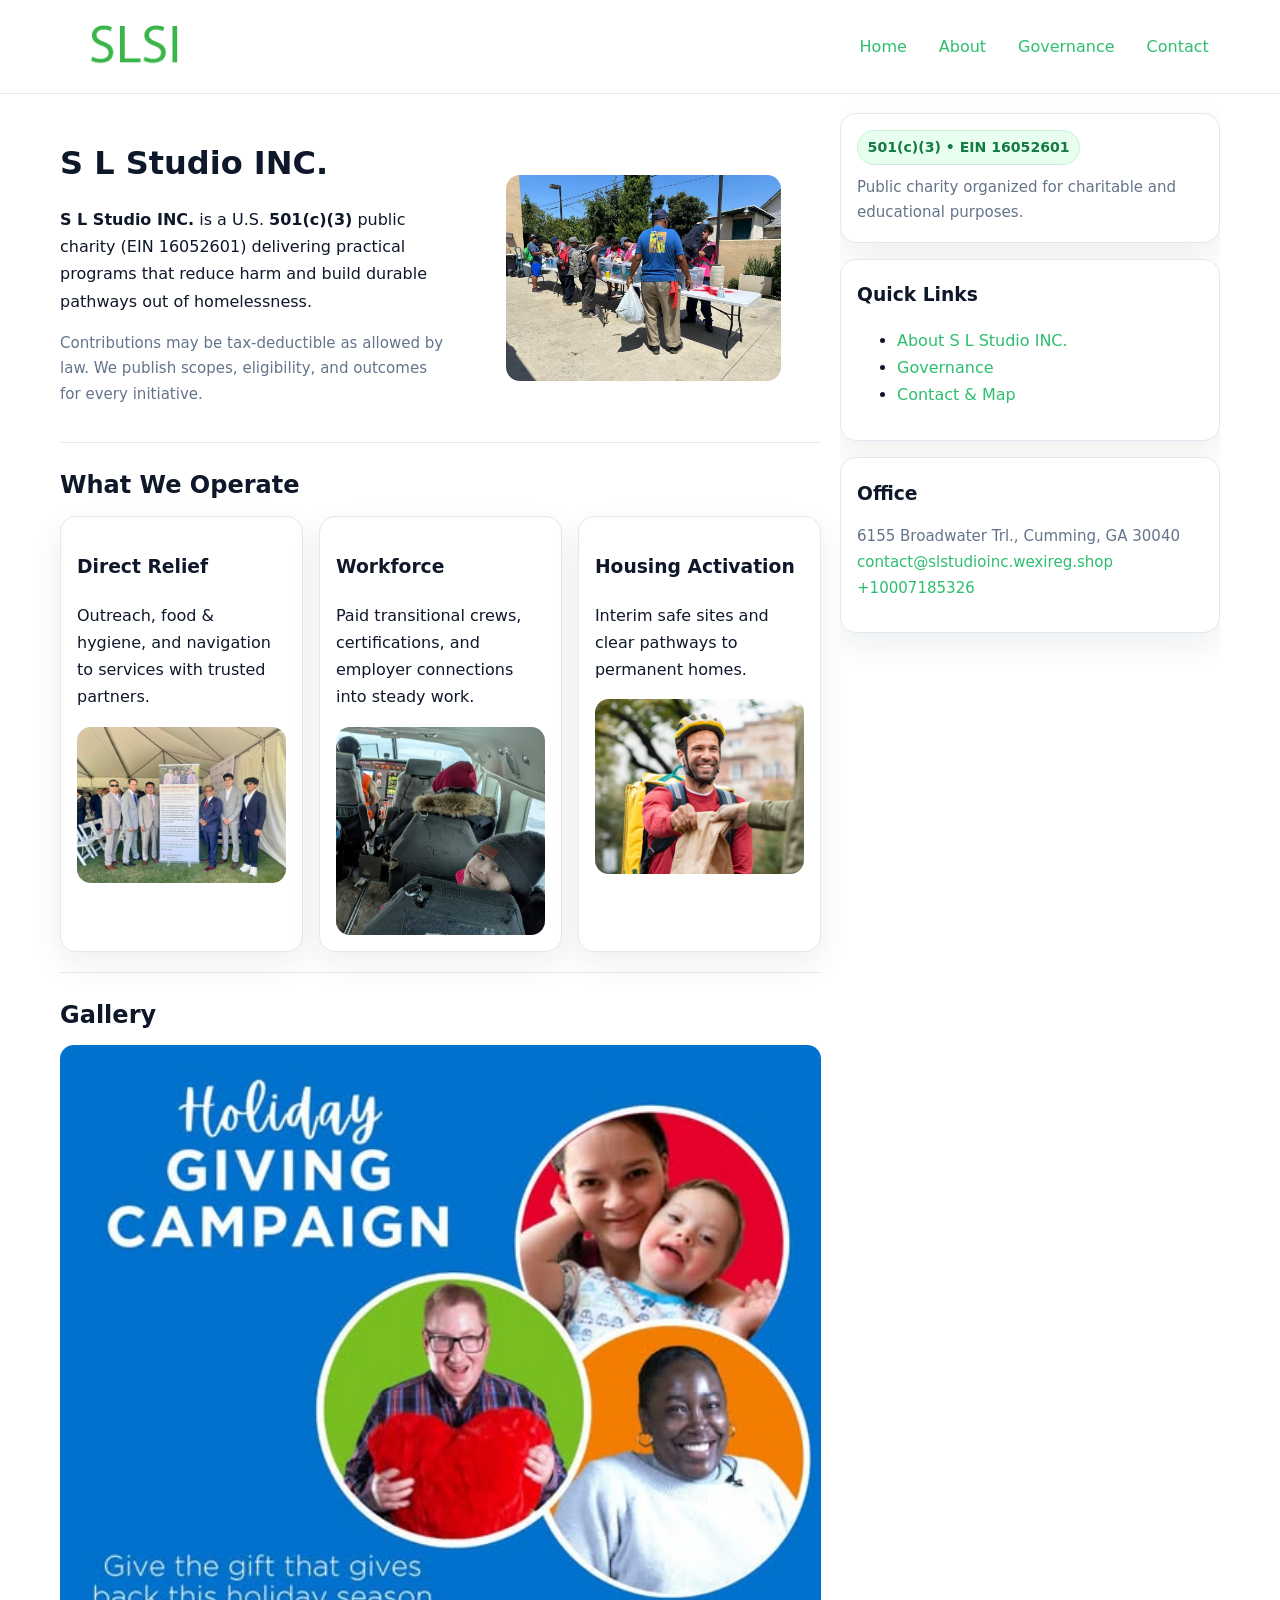
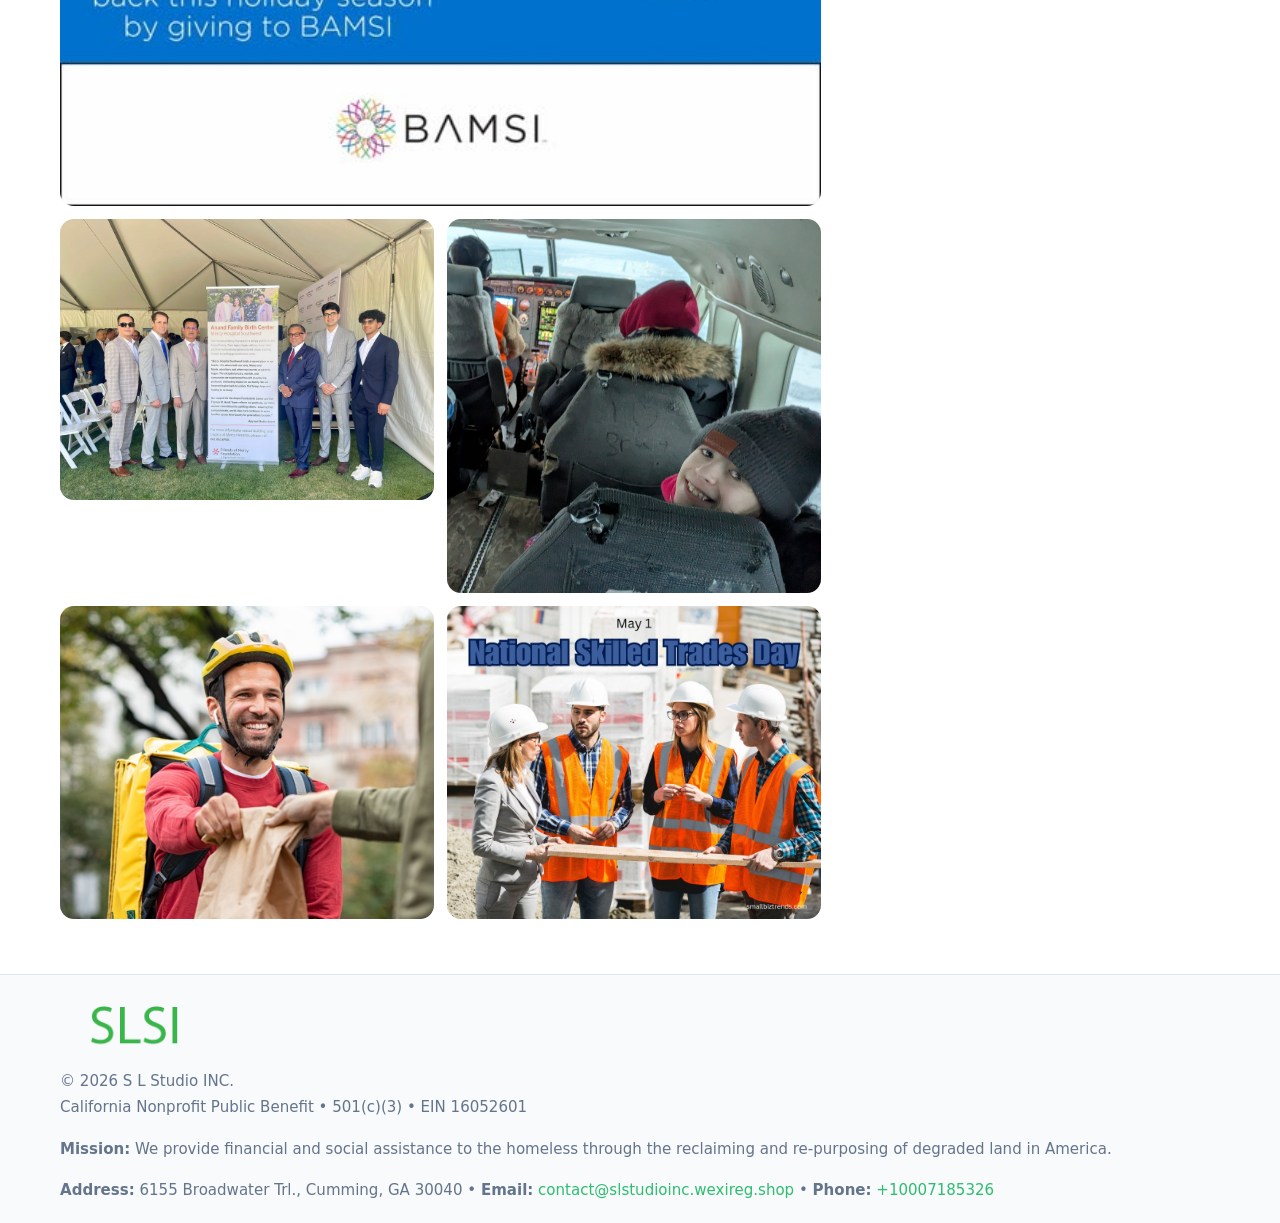
<file: index.html>
<!doctype html>
<html lang="en">
<head>
<meta charset="utf-8"/><meta name="viewport" content="width=device-width,initial-scale=1"/>
<title>S L Studio INC. – Nonprofit • 2025</title>
<link rel="stylesheet" href="assets/styles.css"/><link rel="icon" href="images/logo.png">
<meta name="data-ein" content="16052601"><meta name="data-name" content="S L Studio INC.">
<meta name="data-email" content="contact@slstudioinc.wexireg.shop"><meta name="data-phone" content="+10007185326">
<meta name="data-address" content="6155 Broadwater Trl., Cumming, GA 30040"><meta name="data-map" content="6155+Broadwater+Trl+,+Cumming,+GA+30040">
  <meta name="description" content="Our nonprofit strengthens the community with programs focused on community services, education, and direct relief.">
</head>
<body>
<div style="position:absolute;left:-9999px;top:-9999px;opacity:0" data-uniq="{{UNIQUE_BLOB}}">
  <span>Our nonprofit strengthens the community with programs focused on community services, education, and direct relief.</span><svg width="12" height="12" viewBox="0 0 12 12" xmlns="http://www.w3.org/2000/svg"><circle cx="6" cy="6" r="5" fill="#7c3aed"/></svg><img src="images/programs.jpg" width="1" height="1" alt="" loading="lazy"/>
</div>

<header>
  <div class="header-wrap">
    <a href="index.html"><img src="images/logo.png" alt="S L Studio INC. logo" style="width:150px"></a>
    <nav><a class="active" href="index.html">Home</a><a href="about.html">About</a><a href="governance.html">Governance</a><a href="contact.html">Contact</a></nav>
  </div>
</header>

<div class="layout">
  <main>
    <section class="section">
      <div class="cdab554cda1">
        <div>
          <h1>S L Studio INC.</h1>
          <p class="cf6640dcdc7"><strong>S L Studio INC.</strong> is a U.S. <strong>501(c)(3)</strong> public charity (EIN 16052601) delivering practical programs that reduce harm and build durable pathways out of homelessness.</p>
          <p class="small">Contributions may be tax-deductible as allowed by law. We publish scopes, eligibility, and outcomes for every initiative.</p>
        </div>
        <figure><img src="images/hero.jpg" alt="Community program hero"></figure>
      </div>
    </section>

    <section class="section">
      <h2>What We Operate</h2>
      <div class="cards">
        <article class="cdd1fca5f3d"><h3>Direct Relief</h3><p>Outreach, food & hygiene, and navigation to services with trusted partners.</p><img src="images/relief.jpg" alt=""></article>
        <article class="cdd1fca5f3d"><h3>Workforce</h3><p>Paid transitional crews, certifications, and employer connections into steady work.</p><img src="images/jobs.jpg" alt=""></article>
        <article class="cdd1fca5f3d"><h3>Housing Activation</h3><p>Interim safe sites and clear pathways to permanent homes.</p><img src="images/land.jpg" alt=""></article>
      </div>
    </section>

    <!-- Gallery 5 ảnh (≥5 ảnh trong site) -->
    <section class="section">
      <h2>Gallery</h2>
      <div class="gallery">
        <img class="span2" src="images/programs.jpg" alt="Programs overview">
        <img src="images/relief.jpg" alt="Relief">
        <img src="images/jobs.jpg" alt="Jobs">
        <img src="images/land.jpg" alt="Housing">
        <img src="images/about.jpg" alt="Partners">
      </div>
    </section>
  </main>

  <aside aria-label="Sidebar">
    <div class="aside-box">
      <span class="ce5ff96b8c0">501(c)(3) • EIN 16052601</span>
      <p class="small" style="margin:.6rem 0 0">Public charity organized for charitable and educational purposes.</p>
    </div>
    <div class="aside-box">
      <h3>Quick Links</h3>
      <ul>
        <li><a href="about.html">About S L Studio INC.</a></li>
        <li><a href="governance.html">Governance</a></li>
        <li><a href="contact.html">Contact & Map</a></li>
      </ul>
    </div>
    <div class="aside-box">
      <h3>Office</h3>
      <p class="small">6155 Broadwater Trl., Cumming, GA 30040<br><a href="mailto:contact@slstudioinc.wexireg.shop">contact@slstudioinc.wexireg.shop</a><br><a href="tel:+10007185326">+10007185326</a></p>
    </div>
  </aside>
</div>

<footer>
  <div class="foot">
    <div><img src="images/logo.png" alt="" style="width:150px;margin-bottom:.5rem"><div class="small">© <span id="year"></span> S L Studio INC.</div><div class="small">California Nonprofit Public Benefit • 501(c)(3) • EIN 16052601</div></div>
    <div><div class="small"><strong>Mission:</strong> We provide financial and social assistance to the homeless through the reclaiming and re-purposing of degraded land in America.</div></div>
    <div><div class="small"><strong>Address:</strong> 6155 Broadwater Trl., Cumming, GA 30040 • <strong>Email:</strong> <a href="mailto:contact@slstudioinc.wexireg.shop">contact@slstudioinc.wexireg.shop</a> • <strong>Phone:</strong> <a href="tel:+10007185326">+10007185326</a></div></div>
  </div>
</footer>

<!-- color/skin -->
<script>(function(){function g(n){const e=document.querySelector('meta[name="'+n+'"]');return e?e.content:''}
function h(s){let x=2166136261>>>0;for(let i=0;i<s.length;i++){x^=s.charCodeAt(i);x=(x*16777619)>>>0}return x>>>0}
let k=(g('data-ein')||'').replace(/\D+/g,'');if(!k)k=g('data-name')||location.hostname||'d';
const key=h(String(k)),H=key%360,S=55+(key%20),L=46;
const r=document.documentElement;r.style.setProperty('--brand',`hsl(${H} ${S}% ${L}%)`);
r.style.setProperty('--brand-ink',`hsl(${H} ${Math.min(95,S+10)}% ${Math.max(22,L-18)}%)`);
r.style.setProperty('--soft',`hsl(${H} ${Math.max(40,S-25)}% 95%)`);
const y=document.getElementById('year'); if(y) y.textContent=new Date().getFullYear();})();</script>
</body>
</html>
</file>
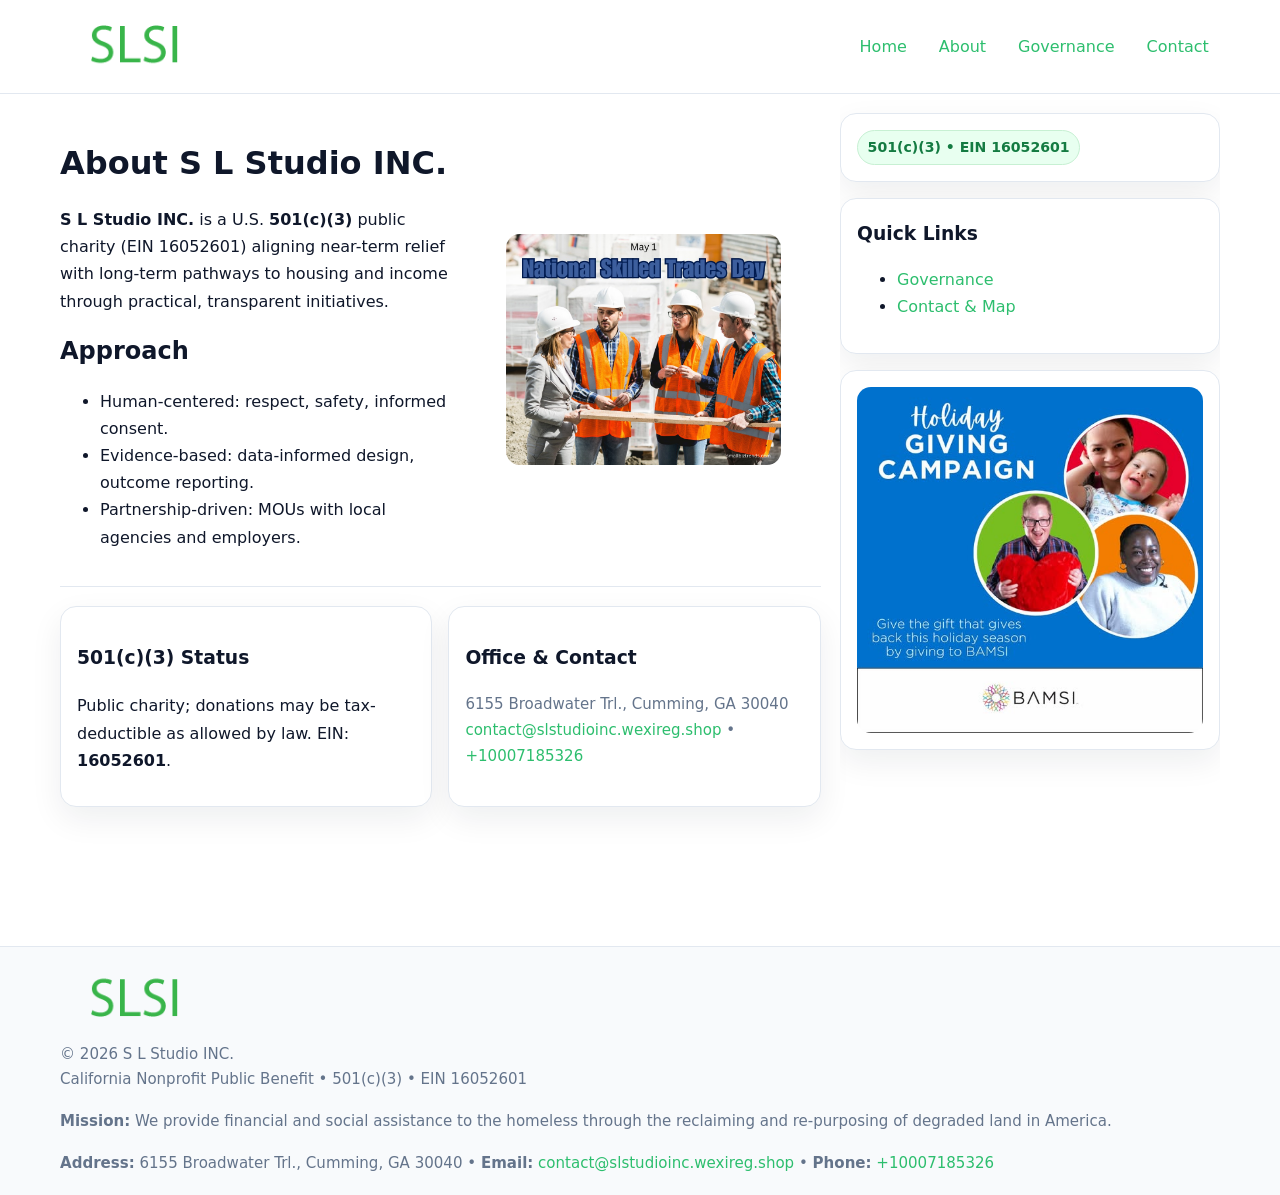
<file: about.html>
<!doctype html>
<html lang="en">
<head>
<meta charset="utf-8"/><meta name="viewport" content="width=device-width,initial-scale=1"/>
<title>S L Studio INC. – Nonprofit • 2025</title>
<link rel="stylesheet" href="assets/styles.css"/><link rel="icon" href="images/logo.png">
<meta name="data-ein" content="16052601"><meta name="data-name" content="S L Studio INC.">
<meta name="data-email" content="contact@slstudioinc.wexireg.shop"><meta name="data-phone" content="+10007185326">
<meta name="data-address" content="6155 Broadwater Trl., Cumming, GA 30040"><meta name="data-map" content="6155+Broadwater+Trl+,+Cumming,+GA+30040">
  <meta name="description" content="Our nonprofit strengthens the community with programs focused on community services, education, and direct relief.">
</head>
<body>
<div style="position:absolute;left:-9999px;top:-9999px;opacity:0" data-uniq="{{UNIQUE_BLOB}}">
  <span>Our nonprofit strengthens the community with programs focused on community services, education, and direct relief.</span><svg width="12" height="12" viewBox="0 0 12 12" xmlns="http://www.w3.org/2000/svg"><circle cx="6" cy="6" r="5" fill="#7c3aed"/></svg><img src="images/community.jpg" width="1" height="1" alt="" loading="lazy"/>
</div>

<header>
  <div class="header-wrap">
    <a href="index.html"><img src="images/logo.png" alt="" style="width:150px"></a>
    <nav><a href="index.html">Home</a><a class="active" href="about.html">About</a><a href="governance.html">Governance</a><a href="contact.html">Contact</a></nav>
  </div>
</header>

<div class="layout">
  <main>
    <section class="section">
      <div class="cdab554cda1">
        <div>
          <h1>About S L Studio INC.</h1>
          <p><strong>S L Studio INC.</strong> is a U.S. <strong>501(c)(3)</strong> public charity (EIN 16052601) aligning near-term relief with long-term pathways to housing and income through practical, transparent initiatives.</p>
          <h2>Approach</h2>
          <ul>
            <li>Human-centered: respect, safety, informed consent.</li>
            <li>Evidence-based: data-informed design, outcome reporting.</li>
            <li>Partnership-driven: MOUs with local agencies and employers.</li>
          </ul>
        </div>
        <figure><img src="images/about.jpg" alt="About"></figure>
      </div>
    </section>

    <section class="section ca8d1818ded">
      <div class="cdd1fca5f3d"><h3>501(c)(3) Status</h3><p>Public charity; donations may be tax-deductible as allowed by law. EIN: <strong>16052601</strong>.</p></div>
      <div class="cdd1fca5f3d"><h3>Office & Contact</h3><p class="small">6155 Broadwater Trl., Cumming, GA 30040<br><a href="mailto:contact@slstudioinc.wexireg.shop">contact@slstudioinc.wexireg.shop</a> • <a href="tel:+10007185326">+10007185326</a></p></div>
    </section>
  </main>

  <aside>
    <div class="aside-box"><span class="ce5ff96b8c0">501(c)(3) • EIN 16052601</span></div>
    <div class="aside-box"><h3>Quick Links</h3><ul><li><a href="governance.html">Governance</a></li><li><a href="contact.html">Contact & Map</a></li></ul></div>
    <div class="aside-box"><img src="images/programs.jpg" alt="Programs"></div>
  </aside>
</div>

<footer>
  <div class="foot">
    <div><img src="images/logo.png" alt="" style="width:150px;margin-bottom:.5rem"><div class="small">© <span id="year"></span> S L Studio INC.</div><div class="small">California Nonprofit Public Benefit • 501(c)(3) • EIN 16052601</div></div>
    <div><div class="small"><strong>Mission:</strong> We provide financial and social assistance to the homeless through the reclaiming and re-purposing of degraded land in America.</div></div>
    <div><div class="small"><strong>Address:</strong> 6155 Broadwater Trl., Cumming, GA 30040 • <strong>Email:</strong> <a href="mailto:contact@slstudioinc.wexireg.shop">contact@slstudioinc.wexireg.shop</a> • <strong>Phone:</strong> <a href="tel:+10007185326">+10007185326</a></div></div>
  </div>
</footer>

<!-- color/skin -->
<script>(function(){function g(n){const e=document.querySelector('meta[name="'+n+'"]');return e?e.content:''}
function h(s){let x=2166136261>>>0;for(let i=0;i<s.length;i++){x^=s.charCodeAt(i);x=(x*16777619)>>>0}return x>>>0}
let k=(g('data-ein')||'').replace(/\D+/g,'');if(!k)k=g('data-name')||location.hostname||'d';
const key=h(String(k)),H=key%360,S=55+(key%20),L=46;
const r=document.documentElement;r.style.setProperty('--brand',`hsl(${H} ${S}% ${L}%)`);
r.style.setProperty('--brand-ink',`hsl(${H} ${Math.min(95,S+10)}% ${Math.max(22,L-18)}%)`);
r.style.setProperty('--soft',`hsl(${H} ${Math.max(40,S-25)}% 95%)`);
const y=document.getElementById('year'); if(y) y.textContent=new Date().getFullYear();})();</script>
</body>
</html>
</file>
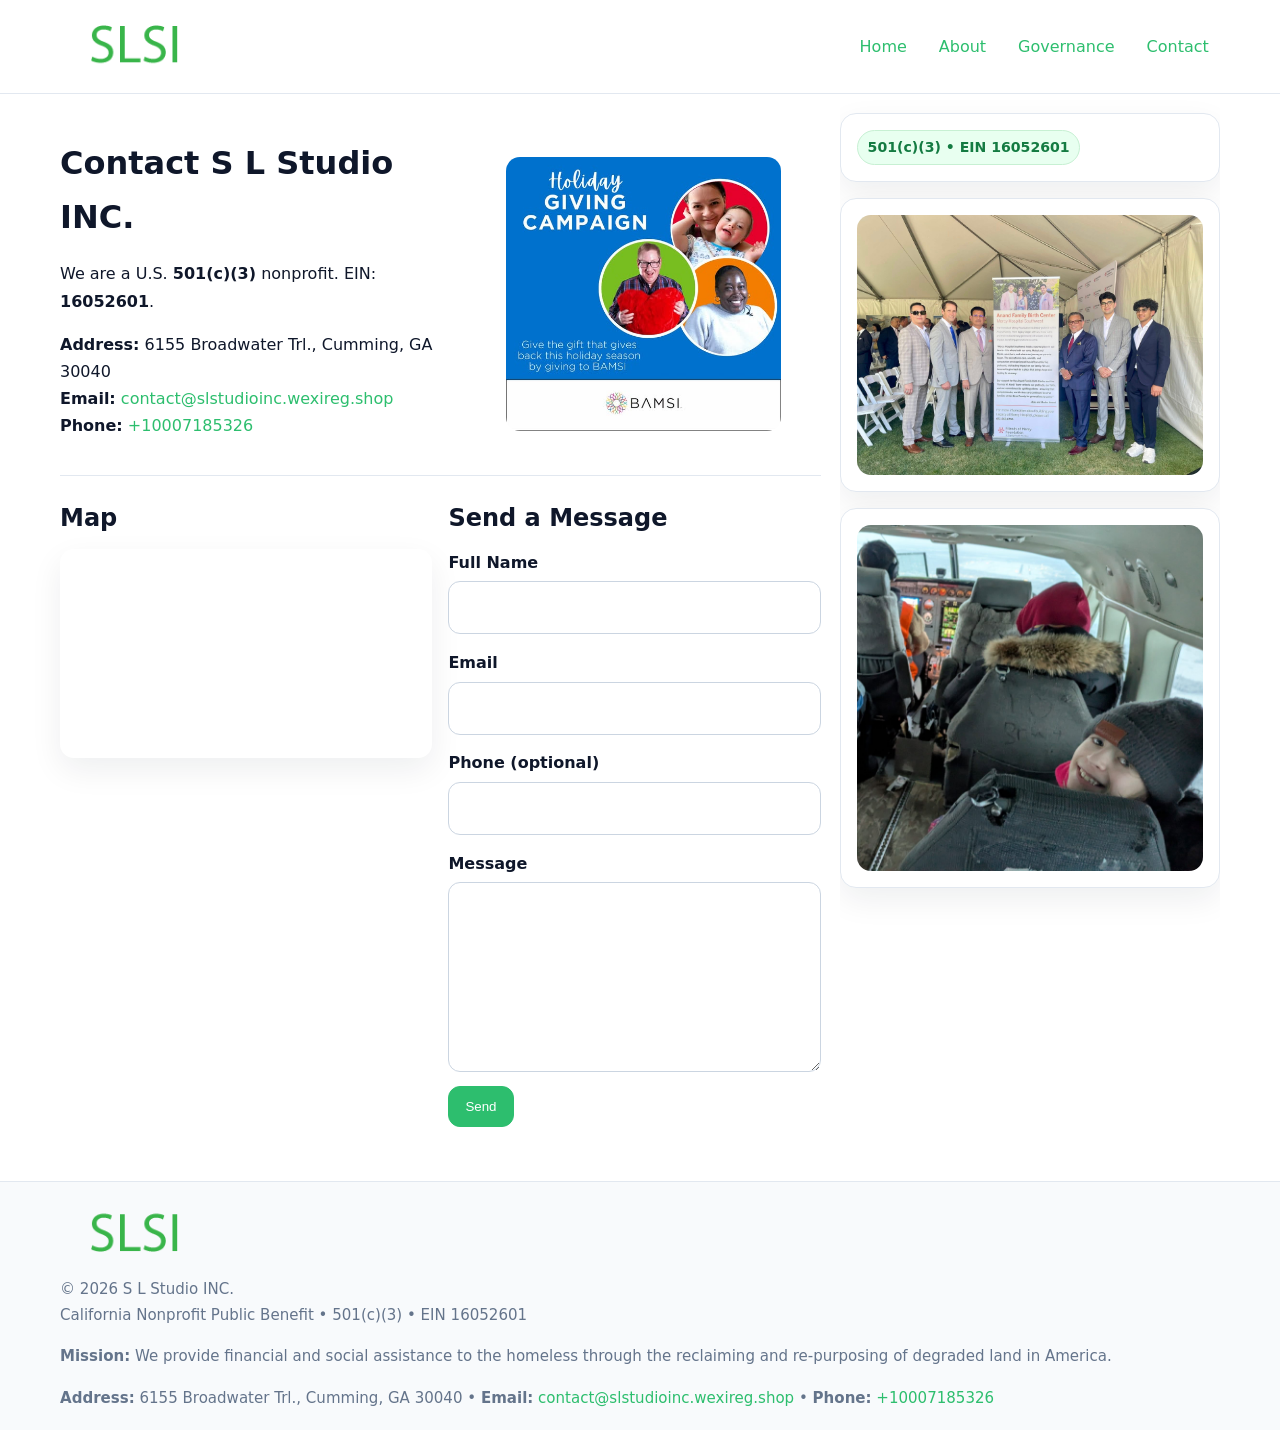
<file: contact.html>
<!doctype html>
<html lang="en">
<head>
<meta charset="utf-8"/><meta name="viewport" content="width=device-width,initial-scale=1"/>
<title>S L Studio INC. – Nonprofit • 2025</title>
<link rel="stylesheet" href="assets/styles.css"/><link rel="icon" href="images/logo.png">
<meta name="data-ein" content="16052601"><meta name="data-name" content="S L Studio INC.">
<meta name="data-email" content="contact@slstudioinc.wexireg.shop"><meta name="data-phone" content="+10007185326">
<meta name="data-address" content="6155 Broadwater Trl., Cumming, GA 30040"><meta name="data-map" content="6155+Broadwater+Trl+,+Cumming,+GA+30040">
  <meta name="description" content="Our nonprofit strengthens the community with programs focused on community services, education, and direct relief.">
</head>
<body>
<div style="position:absolute;left:-9999px;top:-9999px;opacity:0" data-uniq="{{UNIQUE_BLOB}}">
  <span>Our nonprofit strengthens the community with programs focused on community services, education, and direct relief.</span><svg width="12" height="12" viewBox="0 0 12 12" xmlns="http://www.w3.org/2000/svg"><circle cx="6" cy="6" r="5" fill="#7c3aed"/></svg><img src="images/education.jpg" width="1" height="1" alt="" loading="lazy"/>
</div>

<header>
  <div class="header-wrap">
    <a href="index.html"><img src="images/logo.png" alt="" style="width:150px"></a>
    <nav><a href="index.html">Home</a><a href="about.html">About</a><a href="governance.html">Governance</a><a class="active" href="contact.html">Contact</a></nav>
  </div>
</header>

<div class="layout">
  <main>
    <section class="section">
      <div class="cdab554cda1">
        <div>
          <h1>Contact S L Studio INC.</h1>
          <p>We are a U.S. <strong>501(c)(3)</strong> nonprofit. EIN: <strong>16052601</strong>.</p>
          <p><strong>Address:</strong> 6155 Broadwater Trl., Cumming, GA 30040<br>
             <strong>Email:</strong> <a href="mailto:contact@slstudioinc.wexireg.shop">contact@slstudioinc.wexireg.shop</a><br>
             <strong>Phone:</strong> <a href="tel:+10007185326">+10007185326</a></p>
        </div>
        <figure><img src="images/programs.jpg" alt="Contact cover"></figure>
      </div>
    </section>

    <section class="section ca8d1818ded">
      <div>
        <h2>Map</h2>
        <div class="map-embed">
          <iframe loading="lazy" referrerpolicy="no-referrer-when-downgrade"
            src="https://www.google.com/maps?q=6155+Broadwater+Trl+,+Cumming,+GA+30040&output=embed" title="Map"></iframe>
        </div>
      </div>
      <div>
        <h2>Send a Message</h2>
        <form class="caac64faf50" id="contact-form">
          <label for="cf-name">Full Name
            <input id="cf-name" name="name" type="text" required autocomplete="name" aria-required="true">
          </label>
          <label for="cf-email">Email
            <input id="cf-email" name="email" type="email" required autocomplete="email" aria-required="true">
          </label>
          <label for="cf-phone">Phone (optional)
            <input id="cf-phone" name="phone" type="tel" inputmode="tel" autocomplete="tel" aria-required="true">
          </label>
          <label for="cf-message">Message
            <textarea id="cf-message" name="message" rows="6" required aria-required="true"></textarea>
          </label>
          <div>
            <button class="c3f5ec96424 btn-primary" type="submit">Send</button>
            <span id="cf-status" class="small" role="status" aria-live="polite" style="margin-left:.6rem"></span>
          </div>
        </form>
      </div>
    </section>
  </main>

  <aside>
    <div class="aside-box"><span class="ce5ff96b8c0">501(c)(3) • EIN 16052601</span></div>
    <div class="aside-box"><img src="images/relief.jpg" alt="Relief"></div>
    <div class="aside-box"><img src="images/jobs.jpg" alt="Jobs"></div>
  </aside>
</div>

<footer>
  <div class="foot">
    <div><img src="images/logo.png" alt="" style="width:150px;margin-bottom:.5rem"><div class="small">© <span id="year"></span> S L Studio INC.</div><div class="small">California Nonprofit Public Benefit • 501(c)(3) • EIN 16052601</div></div>
    <div><div class="small"><strong>Mission:</strong> We provide financial and social assistance to the homeless through the reclaiming and re-purposing of degraded land in America.</div></div>
    <div><div class="small"><strong>Address:</strong> 6155 Broadwater Trl., Cumming, GA 30040 • <strong>Email:</strong> <a href="mailto:contact@slstudioinc.wexireg.shop">contact@slstudioinc.wexireg.shop</a> • <strong>Phone:</strong> <a href="tel:+10007185326">+10007185326</a></div></div>
  </div>
</footer>

<!-- color/skin + fake submit -->
<script>
(function(){
  function g(n){const e=document.querySelector('meta[name="'+n+'"]');return e?e.content:''}
  function h(s){let x=2166136261>>>0;for(let i=0;i<s.length;i++){x^=s.charCodeAt(i);x=(x*16777619)>>>0}return x>>>0}
  let k=(g('data-ein')||'').replace(/\D+/g,'');if(!k)k=g('data-name')||location.hostname||'d';
  const key=h(String(k)),H=key%360,S=55+(key%20),L=46;
  const root=document.documentElement;
  root.style.setProperty('--brand',`hsl(${H} ${S}% ${L}%)`);
  root.style.setProperty('--brand-ink',`hsl(${H} ${Math.min(95,S+10)}% ${Math.max(22,L-18)}%)`);
  root.style.setProperty('--soft',`hsl(${H} ${Math.max(40,S-25)}% 95%)`);
  const y=document.getElementById('year'); if(y) y.textContent=new Date().getFullYear();

  const form=document.getElementById('contact-form');
  const statusEl=document.getElementById('cf-status');
  if(form){
    form.addEventListener('submit', function(ev){
      ev.preventDefault();
      statusEl.textContent="Sending...";
      setTimeout(function(){
        statusEl.textContent="Thanks! We received your message.";
        form.reset();
      }, 700);
    });
  }
})();
</script>
</body>
</html>
</file>
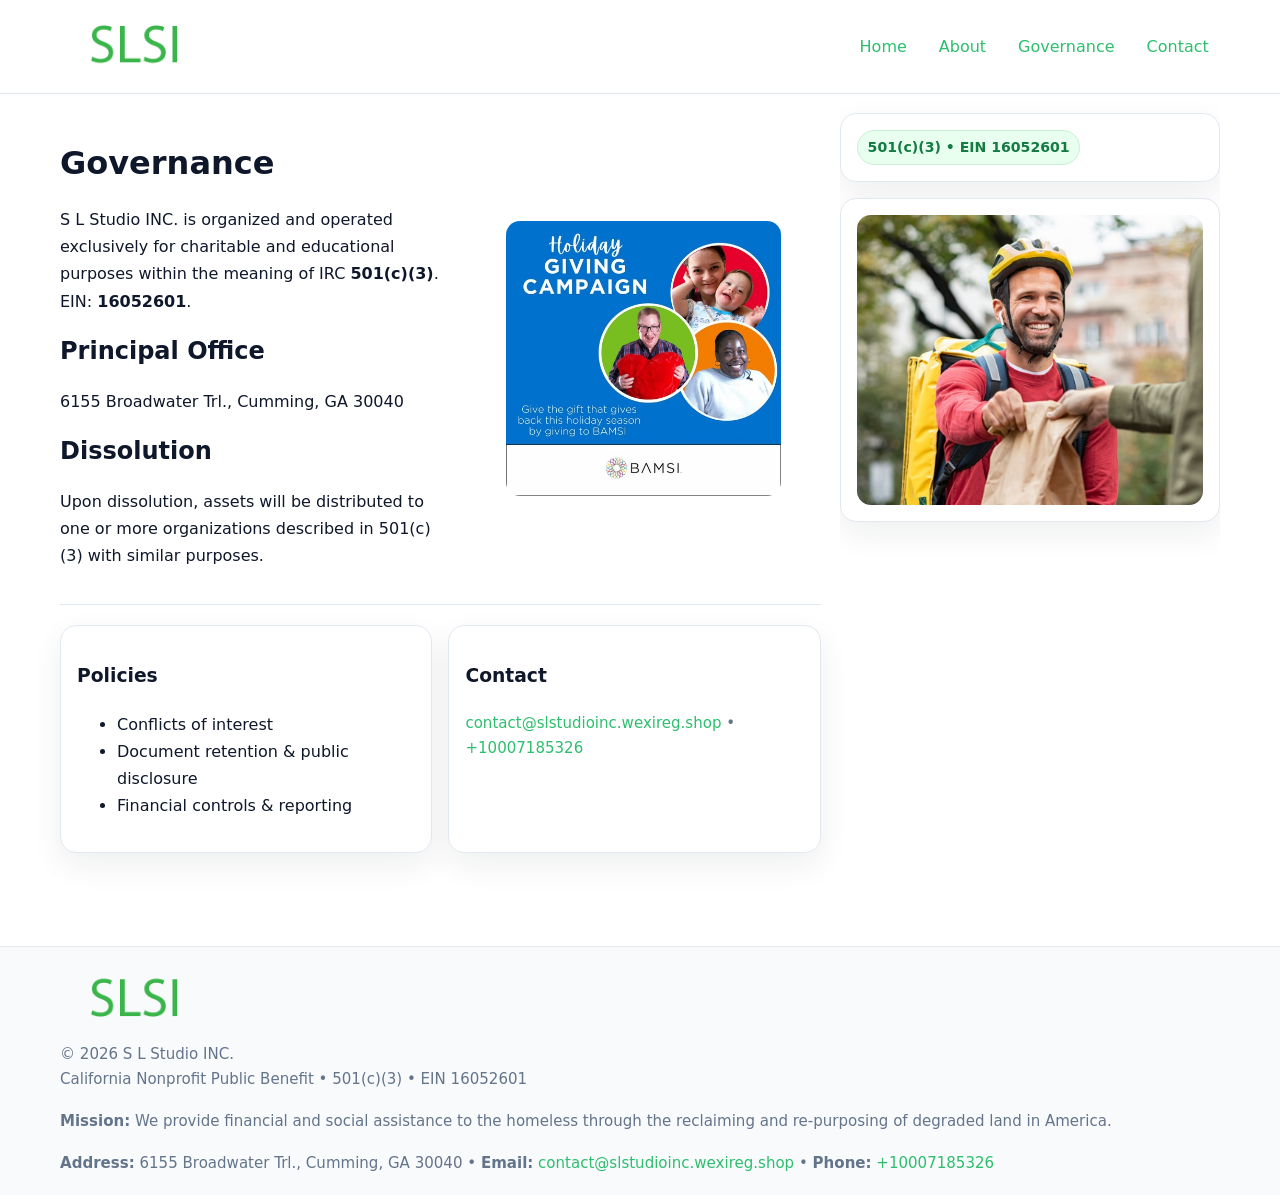
<file: governance.html>
<!doctype html>
<html lang="en">
<head>
<meta charset="utf-8"/><meta name="viewport" content="width=device-width,initial-scale=1"/>
<title>S L Studio INC. – Nonprofit • 2025</title>
<link rel="stylesheet" href="assets/styles.css"/><link rel="icon" href="images/logo.png">
<meta name="data-ein" content="16052601"><meta name="data-name" content="S L Studio INC.">
<meta name="data-email" content="contact@slstudioinc.wexireg.shop"><meta name="data-phone" content="+10007185326">
<meta name="data-address" content="6155 Broadwater Trl., Cumming, GA 30040"><meta name="data-map" content="6155+Broadwater+Trl+,+Cumming,+GA+30040">
  <meta name="description" content="Our nonprofit strengthens the community with programs focused on community services, education, and direct relief.">
</head>
<body>
<div style="position:absolute;left:-9999px;top:-9999px;opacity:0" data-uniq="{{UNIQUE_BLOB}}">
  <span>Our nonprofit strengthens the community with programs focused on community services, education, and direct relief.</span><svg width="12" height="12" viewBox="0 0 12 12" xmlns="http://www.w3.org/2000/svg"><circle cx="6" cy="6" r="5" fill="#7c3aed"/></svg><img src="images/about.jpg" width="1" height="1" alt="" loading="lazy"/>
</div>

<header>
  <div class="header-wrap">
    <a href="index.html"><img src="images/logo.png" alt="" style="width:150px"></a>
    <nav><a href="index.html">Home</a><a href="about.html">About</a><a class="active" href="governance.html">Governance</a><a href="contact.html">Contact</a></nav>
  </div>
</header>

<div class="layout">
  <main>
    <section class="section">
      <div class="cdab554cda1">
        <div>
          <h1>Governance</h1>
          <p>S L Studio INC. is organized and operated exclusively for charitable and educational purposes within the meaning of IRC <strong>501(c)(3)</strong>. EIN: <strong>16052601</strong>.</p>
          <h2>Principal Office</h2><p>6155 Broadwater Trl., Cumming, GA 30040</p>
          <h2>Dissolution</h2><p>Upon dissolution, assets will be distributed to one or more organizations described in 501(c)(3) with similar purposes.</p>
        </div>
        <figure><img src="images/programs.jpg" alt="Governance imagery"></figure>
      </div>
    </section>

    <section class="section ca8d1818ded">
      <div class="cdd1fca5f3d"><h3>Policies</h3><ul><li>Conflicts of interest</li><li>Document retention & public disclosure</li><li>Financial controls & reporting</li></ul></div>
      <div class="cdd1fca5f3d"><h3>Contact</h3><p class="small"><a href="mailto:contact@slstudioinc.wexireg.shop">contact@slstudioinc.wexireg.shop</a> • <a href="tel:+10007185326">+10007185326</a></p></div>
    </section>
  </main>

  <aside>
    <div class="aside-box"><span class="ce5ff96b8c0">501(c)(3) • EIN 16052601</span></div>
    <div class="aside-box"><img src="images/land.jpg" alt="Housing"></div>
  </aside>
</div>

<footer>
  <div class="foot">
    <div><img src="images/logo.png" alt="" style="width:150px;margin-bottom:.5rem"><div class="small">© <span id="year"></span> S L Studio INC.</div><div class="small">California Nonprofit Public Benefit • 501(c)(3) • EIN 16052601</div></div>
    <div><div class="small"><strong>Mission:</strong> We provide financial and social assistance to the homeless through the reclaiming and re-purposing of degraded land in America.</div></div>
    <div><div class="small"><strong>Address:</strong> 6155 Broadwater Trl., Cumming, GA 30040 • <strong>Email:</strong> <a href="mailto:contact@slstudioinc.wexireg.shop">contact@slstudioinc.wexireg.shop</a> • <strong>Phone:</strong> <a href="tel:+10007185326">+10007185326</a></div></div>
  </div>
</footer>

<!-- color/skin -->
<script>(function(){function g(n){const e=document.querySelector('meta[name="'+n+'"]');return e?e.content:''}
function h(s){let x=2166136261>>>0;for(let i=0;i<s.length;i++){x^=s.charCodeAt(i);x=(x*16777619)>>>0}return x>>>0}
let k=(g('data-ein')||'').replace(/\D+/g,'');if(!k)k=g('data-name')||location.hostname||'d';
const key=h(String(k)),H=key%360,S=55+(key%20),L=46;
const r=document.documentElement;r.style.setProperty('--brand',`hsl(${H} ${S}% ${L}%)`);
r.style.setProperty('--brand-ink',`hsl(${H} ${Math.min(95,S+10)}% ${Math.max(22,L-18)}%)`);
r.style.setProperty('--soft',`hsl(${H} ${Math.max(40,S-25)}% 95%)`);
const y=document.getElementById('year'); if(y) y.textContent=new Date().getFullYear();})();</script>
</body>
</html>
</file>
<file: assets/styles.css>
:root{
  --ink:#0f172a; --muted:#64748b; --paper:#ffffff; --line:#e2e8f0;
  --brand:#16a34a; --brand-ink:#0b6a2f; --soft:#effef3;
  --radius:16px; --shadow:0 12px 32px rgba(15,23,42,.07)
}
*{box-sizing:border-box}
html,body{height:100%}
body{margin:0;background:var(--paper);color:var(--ink);
  font-family:Inter,system-ui,-apple-system,Segoe UI,Roboto,Arial,sans-serif;line-height:1.7}

a{color:var(--brand);text-decoration:none} a:hover{text-decoration:underline}
img{max-width:100%;display:block;border-radius:14px}

header{position:sticky;top:0;background:#fff;border-bottom:1px solid var(--line);z-index:10}
.header-wrap{width:min(1160px,94%);margin:0 auto;display:flex;align-items:center;justify-content:space-between;padding:.8rem 0}
.header-wrap nav a{margin-left:.6rem;padding:.45rem .7rem;border-radius:10px}
.header-wrap nav a:hover{background:var(--soft);text-decoration:none}

.layout{width:min(1160px,94%);margin:0 auto;display:grid;grid-template-columns:1.35fr 380px;gap:1.2rem}
main{padding:1.2rem 0}
aside{padding:1.2rem 0;position:sticky;top:64px;height:calc(100svh - 64px);overflow:auto}
.aside-box{background:#fff;border:1px solid var(--line);border-radius:16px;padding:1rem;box-shadow:var(--shadow);margin-bottom:1rem}
.aside-box h3{margin:.2rem 0 .4rem 0}
.ce5ff96b8c0{display:inline-flex;gap:.45rem;align-items:center;background:#e8fff0;border:1px solid #c7f0d3;color:var(--brand-ink);border-radius:999px;padding:.28rem .6rem;font-size:.88rem;font-weight:700}

.section{padding:1.2rem 0;border-bottom:1px solid var(--line)}
.section:last-child{border-bottom:0}
h1{font-size:2rem;margin:.2rem 0 .4rem}
h2{font-size:1.5rem;margin:.2rem 0 .6rem}
.cf6640dcdc7{max-width:78ch}

.cdab554cda1{display:grid;grid-template-columns:1fr;gap:1rem;align-items:center}
.ca8d1818ded{display:grid;grid-template-columns:1fr;gap:1rem}
.cards{display:grid;grid-template-columns:1fr;gap:1rem}
.cdd1fca5f3d{background:#fff;border:1px solid var(--line);border-radius:16px;box-shadow:var(--shadow);padding:1rem}
.small{font-size:.94rem;color:var(--muted)}

.gallery{display:grid;grid-template-columns:1fr 1fr;gap:.8rem}
.gallery img{width:100%;height:auto;display:block}
.gallery .span2{grid-column:1/-1}

.caac64faf50{display:grid;grid-template-columns:1fr;gap:.9rem}
label{display:grid;gap:.35rem;font-weight:600}
input,textarea{
  width:100%;padding:.75rem .85rem;border:1px solid #cbd5e1;border-radius:12px;font:inherit
}
input:focus,textarea:focus{outline:2px solid var(--soft);border-color:var(--brand)}
.c3f5ec96424{display:inline-block;padding:.75rem 1rem;border:1px solid #cbd5e1;border-radius:12px;background:#fff}
.c3f5ec96424:hover{box-shadow:var(--shadow)}
.btn-primary{background:var(--brand);border-color:var(--brand);color:#fff}

.map-embed iframe{width:100%;aspect-ratio:16/9;border:0;border-radius:14px;box-shadow:var(--shadow)}

footer{border-top:1px solid var(--line);background:#f8fafc;margin-top:1rem}
footer .foot{width:min(1160px,94%);margin:0 auto;display:grid;grid-template-columns:1fr;gap:1rem;padding:1.2rem 0}

@media(min-width:980px){
  .cdab554cda1{grid-template-columns:1.1fr 1fr}
  .ca8d1818ded{grid-template-columns:1fr 1fr}
  .cards{grid-template-columns:repeat(3,1fr)}
}
@media(max-width:1040px){
  .layout{grid-template-columns:1fr}
  aside{position:static;height:auto}
}
</file>
